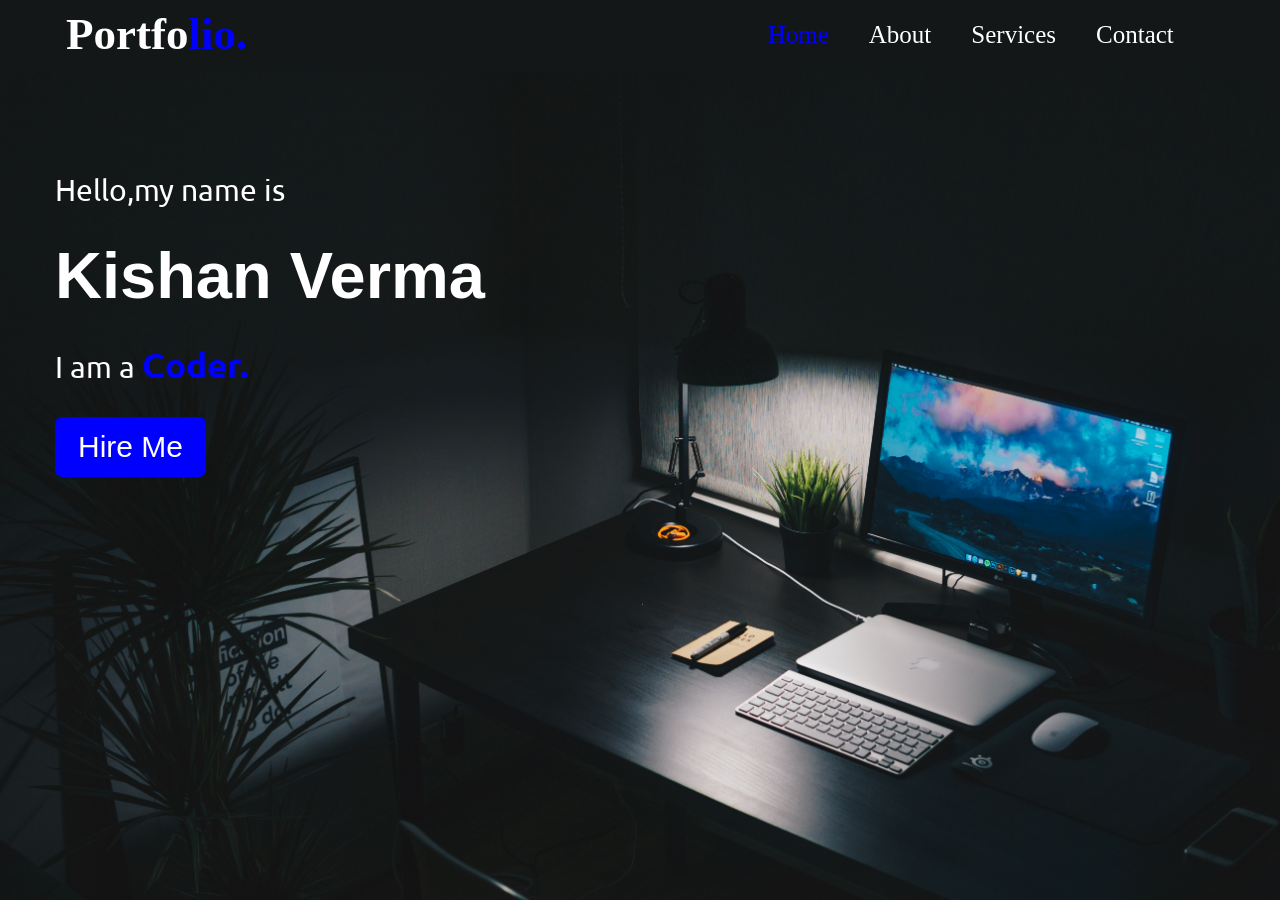
<file: my_portfolio_new/index.html>
<!DOCTYPE html>
<html lang="en">

<head>
    <meta charset="UTF-8">
    <meta http-equiv="X-UA-Compatible" content="IE=edge">
    <meta name="viewport" content="width=device-width, initial-scale=1.0">
    <title>My Portfolio</title>
    <link rel="stylesheet" href="./css/style.css">

</head>

<body>

    <div class="header">
        <nav class="navbar">
            <div class="logo">
                <h2>Portfo<span>lio.</span></h2>
            </div>
            <div class="navigation_menu">
                <ul>
                    <li><a href="index.html" id="home">Home</a></li>
                    <li><a href="about.html">About</a></li>
                    <li><a href="services.html">Services</a></li>
                    <li><a href="contact.html">Contact</a></li>
                </ul>
            </div>
        </nav>
    </div>

    <section class="home">
        <div class="home_content">
            <p>Hello,my name is</p>
            <h1>Kishan Verma</h1>
            <p>I am a <span>Coder.</span></p>
            <button type="submit">Hire Me</button>
        </div>

    </section>
</body>

</html>
</file>
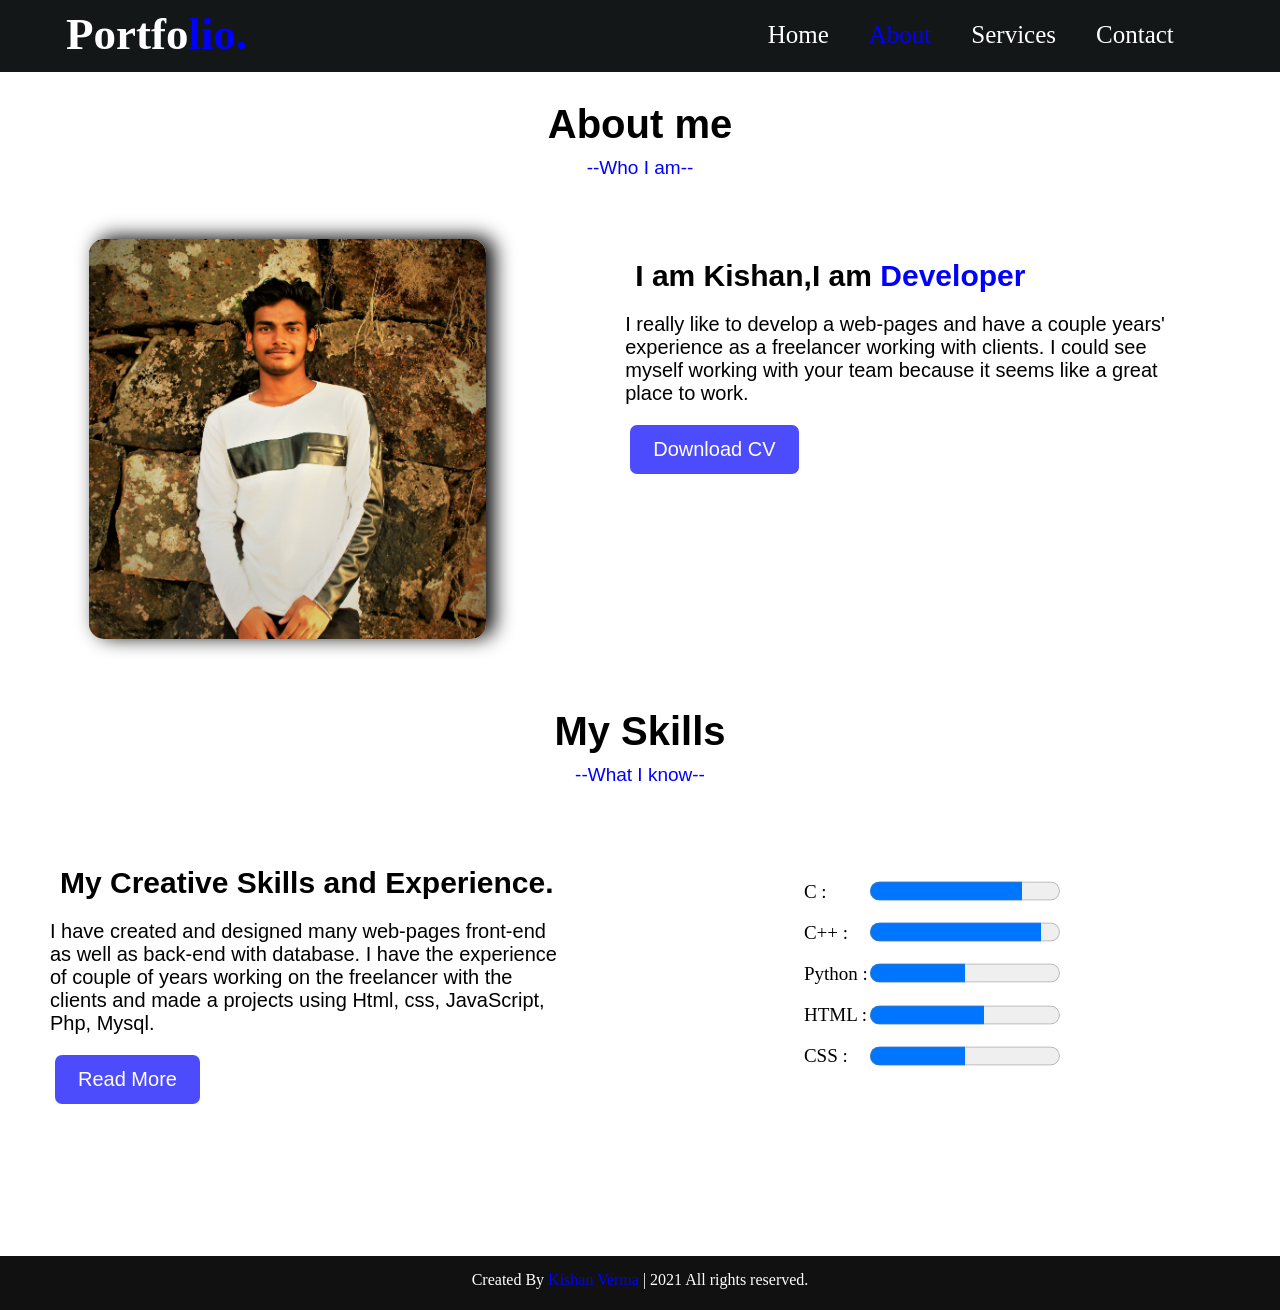
<file: my_portfolio_new/about.html>
<!DOCTYPE html>
<html lang="en">

<head>
    <meta charset="UTF-8">
    <meta http-equiv="X-UA-Compatible" content="IE=edge">
    <meta name="viewport" content="width=device-width, initial-scale=1.0">
    <title>My Portfolio</title>
    <link rel="stylesheet" href="./css/style.css">

</head>

<body>

    <div class="header">
        <nav class="navbar">
            <div class="logo">
                <h2>Portfo<span>lio.</span></h2>
            </div>
            <div class="navigation_menu">
                <ul>
                    <li><a href="index.html">Home</a></li>
                    <li><a href="about.html" id="home">About</a></li>
                    <li><a href="services.html">Services</a></li>
                    <li><a href="contact.html">Contact</a></li>
                </ul>
            </div>
        </nav>
    </div>

    <section class="about_section">


        <div class="about_me">

            <div class="about_heading">
                <h1 class="about_heading1">About me</h1>
                <p class="about_para_heading1">--Who I am--</p>
            </div>


            <div class="about_info">

                <div class="about_my_image">
                    <img src="IMG_6184.jpg" alt="photo">
                </div>

                <div class="about_info_myself" id="info_para2">

                    <h2 class="about_heading2">I am Kishan,I am <span>Developer</span></h2>

                    <p class="about_paragraph2">I really like to develop a web-pages and have a couple
                        years' experience
                        as a freelancer working with clients. I could see myself working with your team because it seems
                        like a great place to work.</p>

                    <button class="about_button">Download CV</button>
                </div>

            </div>
        </div>

        <div class="about_skill">

            <div class="about_heading">

                <h1 class="about_heading1">My Skills</h1>
                <p class="about_para_heading1">--What I know--</p>

            </div>

            <div class="about_skill_section">

                <div class="about_info_myself">

                    <h2 class="about_heading2">My Creative Skills and Experience.</h2>
                    <p class="about_paragraph2">I have created and designed many web-pages front-end as
                        well as back-end
                        with database. I have the experience of couple of years working on the freelancer with the
                        clients
                        and made a projects using Html, css, JavaScript, Php, Mysql.</p>

                    <button class="about_button">Read More</button>

                </div>


                <div class="progress_skill">
                    <table>
                        <tr>
                            <td>C :</td>
                            <td><progress class="progress_bar" value="80" max="100">80%</progress></td>
                        </tr>
                        <tr>
                            <td>C++ :</td>
                            <td><progress class="progress_bar" value="90" max="100">90%</progress></td>
                        </tr>
                        <tr>
                            <td>Python :</td>
                            <td><progress class="progress_bar" value="50" max="100">50%</progress></td>
                        </tr>
                        <tr>
                            <td>HTML :</td>
                            <td><progress class="progress_bar" value="60" max="100">60%</progress></td>
                        </tr>
                        <tr>
                            <td>CSS :</td>
                            <td><progress class="progress_bar" value="50" max="100">50%</progress></td>
                        </tr>
                    </table>
                </div>

            </div>
        </div>

    </section>


    <footer>
        <span>Created By <a href="#">Kishan Verma</a> | <span class="far fa-copyright"></span> 2021 All rights
            reserved.</span>
    </footer>

</body>

</html>
</file>
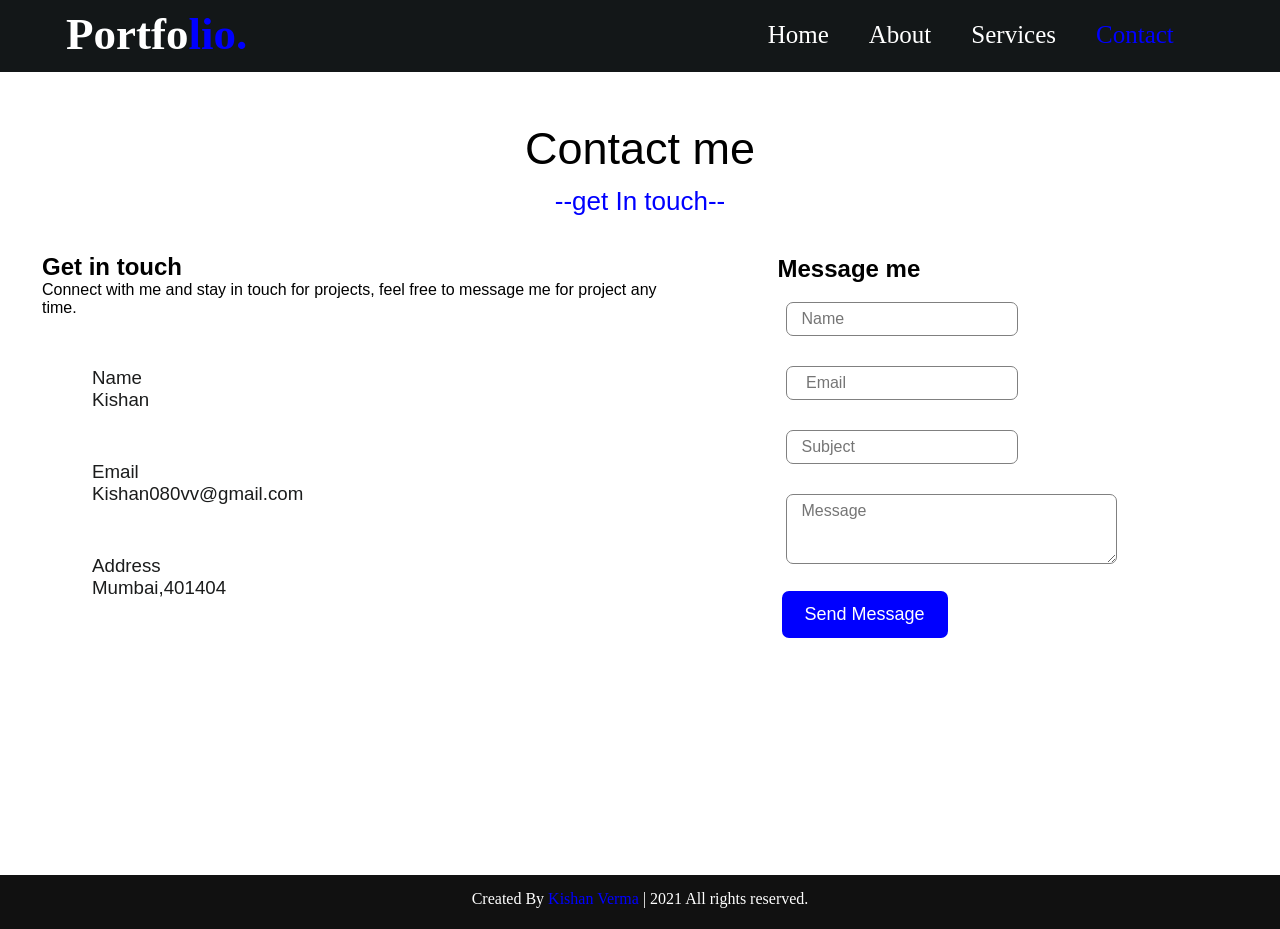
<file: my_portfolio_new/contact.html>
<!DOCTYPE html>
<html lang="en">

<head>
    <meta charset="UTF-8">
    <meta http-equiv="X-UA-Compatible" content="IE=edge">
    <meta name="viewport" content="width=device-width, initial-scale=1.0">
    <title>My Portfolio</title>
    <link rel="stylesheet" href="./css/style.css">
    <script src="javascipt/validation.js"></script>

</head>

<body>

    <div class="header">
        <nav class="navbar">
            <div class="logo">
                <h2>Portfo<span>lio.</span></h2>
            </div>
            <div class="navigation_menu">
                <ul>
                    <li><a href="index.html">Home</a></li>
                    <li><a href="about.html">About</a></li>
                    <li><a href="services.html">Services</a></li>
                    <li><a href="contact.html" id="home">Contact</a></li>
                </ul>
            </div>
        </nav>
    </div>

    <section class="contact_section">
        <div class="contact_heading">
            <h1>Contact me</h1>
            <p>--get In touch--</p>
        </div>

        <div class="contact_main">
            <div class="info_page">
                <h2>Get in touch</h2>
                <p>Connect with me and stay in touch for projects, feel free to message me for project any time.</p>

                <div class="info" id="info_name">
                    <h3>Name</h3>
                    <h3>Kishan</h3>
                </div>
                <div class="info" id="info_email">
                    <h3>Email</h3>
                    <h3>Kishan080vv@gmail.com</h3>
                </div>
                <div class="info" id="info_address">
                    <h3>Address</h3>
                    <h3>Mumbai,401404</h3>
                </div>

            </div>
            <div class="contact_form">
                <form action="mybase.php" name="myform" onsubmit="return validate()">
                    <h2>Message me</h2>


                    <div class="form-val">
                        <input type="text" placeholder="Name" id="fname" onblur="validate1()">
                        <span class="error_class" id="error1"></span>
                    </div>

                    <div class="form-val">
                        <input type="email" " placeholder=" Email" id="femail" onblur="validate2()">
                        <span class="error_class" id="error2"></span>
                    </div>

                    <div class="form-val">
                        <input type="text" placeholder="Subject" id="fsubject" onblur="validate3()">
                        <span class="error_class" id="error3"></span>
                    </div>

                    <div class="form-val">
                        <textarea id="textArea" onblur="validate4()" cols="30" rows="3"
                            placeholder="Message"></textarea><br>
                        <span class="error_class" id="error4"></span>
                    </div>

                    <button type="submit">Send Message</button>
            </div>
            </form>
        </div>
        </div>
    </section>
    <footer>
        <span>Created By <a href="#">Kishan Verma</a> | <span class="far fa-copyright"></span> 2021 All rights
            reserved.</span>
    </footer>

</body>

</html>
</file>
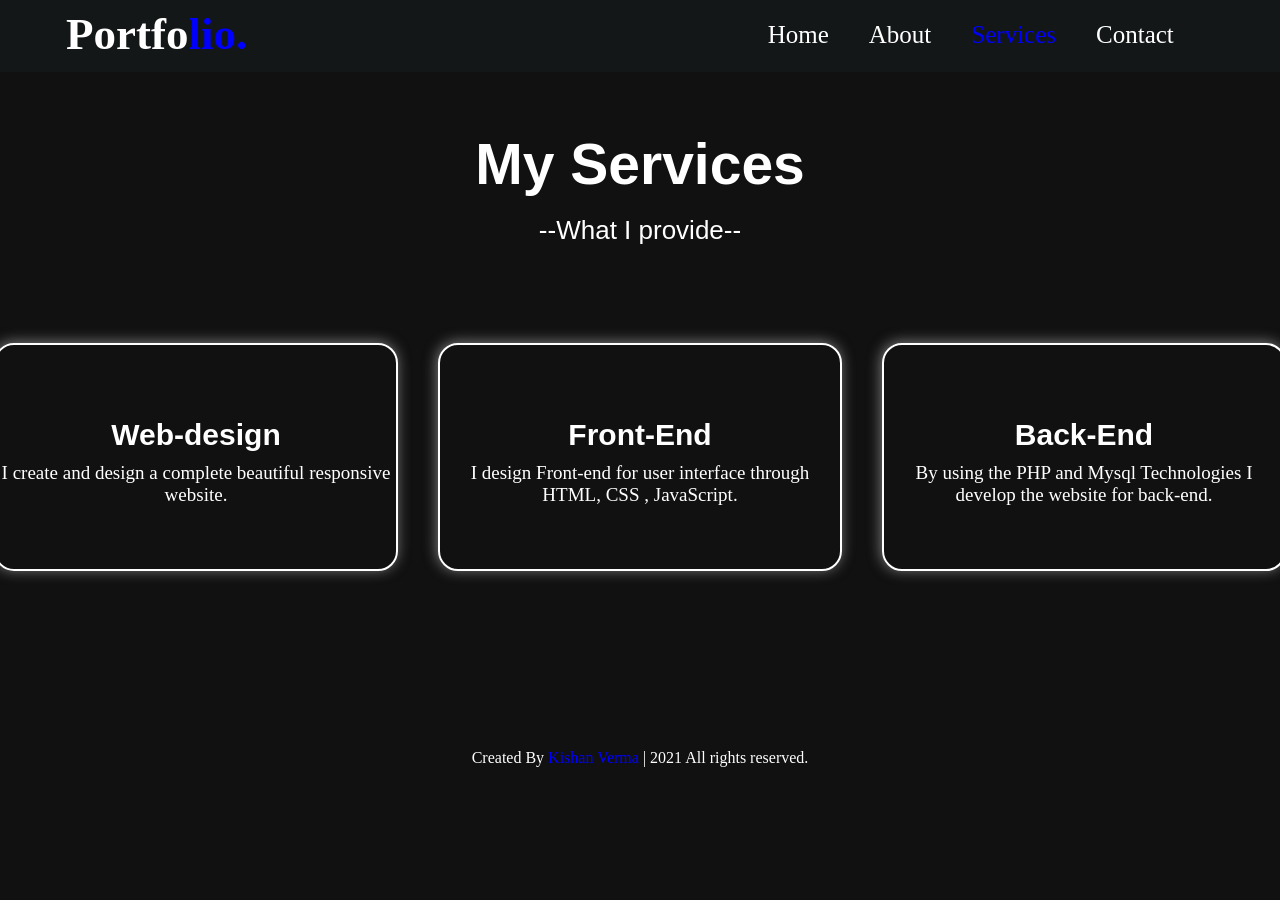
<file: my_portfolio_new/services.html>
<!DOCTYPE html>
<html lang="en">

<head>
    <meta charset="UTF-8">
    <meta http-equiv="X-UA-Compatible" content="IE=edge">
    <meta name="viewport" content="width=device-width, initial-scale=1.0">
    <title>My Portfolio</title>
    <link rel="stylesheet" href="./css/style.css">

</head>

<body id="service_body">

    <div class="header">
        <nav class="navbar">
            <div class="logo">
                <h2>Portfo<span>lio.</span></h2>
            </div>
            <div class="navigation_menu">
                <ul>
                    <li><a href="index.html">Home</a></li>
                    <li><a href="about.html">About</a></li>
                    <li><a href="services.html" id="home">Services</a></li>
                    <li><a href="contact.html">Contact</a></li>
                </ul>
            </div>
        </nav>
    </div>

    <section class="service_section">
        <div class="service_heading">
            <h1>My Services</h1>
            <p>--What I provide--</p>
        </div>
        <div class="service_provide">
            <div class="service_skill">
                <h1>Web-design</h1>
                <p>I create and design a complete beautiful responsive website.</p>
            </div>
            <div class="service_skill">
                <h1>Front-End</h1>
                <p>I design Front-end for user interface through HTML, CSS , JavaScript.</p>
            </div>
            <div class="service_skill">
                <h1>Back-End</h1>
                <p>By using the PHP and Mysql Technologies I develop the website for back-end.</p>
            </div>
        </div>
    </section>
    <footer>
        <span>Created By <a href="#">Kishan Verma</a> | <span class="far fa-copyright"></span> 2021 All rights
            reserved.</span>
    </footer>

</body>

</html>
</file>
<file: my_portfolio_new/css/style.css>
/* CSS reset */
@import url('https://fonts.googleapis.com/css2?family=Poppins:wght@400;500;600;700&family=Ubuntu:wght@400;500;700&display=swap');

*{
    margin: 0px;
    padding: 0px;
}

/* ////navigation styling ////*/

.header{
    background-color: #131718;
    box-sizing: border-box;
    height: 72px;
}

.navbar{
    /* border: 2px solid red; */
    display: flex;
    color: white;
    margin: 0px 6px;
    padding: 3px 0px;

}

.logo{
    width: 50%;
    /* border: 2px solid red; */
    font-weight: bold;
    font-size: 30px;
    font-family: 'Gill Sans', 'Gill Sans MT', Calibri, 'Trebuchet MS', sans-serifx;
    padding-left: 55px;

}
.logo h2{
    /* border: 1px solid white; */
    margin: 5px;
 
}
#home{
    color: blue;
}

.logo span{
    color: blue;
}

.navigation_menu{
    width: 50%;
    /* margin-left: 50px; */

    /* border: 2px solid red; */

}
.navigation_menu ul{
    display: flex;
    list-style: none;
    align-items: center;
    justify-content: center;
   
}
.navigation_menu li{
    box-sizing: border-box;
    /* border: 1px solid white; */
    padding: 18px 10px;
    margin: 0px 10px;
    font-size: 25px;
    font-family: 'Gill Sans', 'Gill Sans MT', Calibri, 'Trebuchet MS', sans-serifx;
    
}


.navigation_menu a{
    text-decoration: none;
    color: white;
}
.navigation_menu a:hover{
    color: blue;
}

/*////// home section styling /////*/
.home::before{
    content: "";
    background: url(../homeImg.jpg) no-repeat center center/cover;
    position: absolute;
    height: 100%;
    top: 0px;
    width: 100%;
    z-index: -1;
    
}

.home_content{
    color:white;
    margin-top: 100px;
    margin-left: 55px;
}
.home_content p{
    font-size: 30px;
    padding-bottom: 30px;
    font-family: -apple-system, BlinkMacSystemFont, 'Segoe UI', Roboto, Oxygen, Ubuntu, Cantarell, 'Open Sans', 'Helvetica Neue', sans-serif;
}
.home_content h1{
    font-size: 65px;
    font-family: Arial, Helvetica, sans-serif;
    padding-bottom: 30px;
}
.home_content span{
    color: blue;
    font-size: 35px;
    font-weight: 600;
}

.home_content button{

    font-size: 30px;
    background-color:blue;
    color: white;
    border: 3px solid blue;
    border-radius: 7px;
    padding: 10px 20px;
    cursor: pointer;
}
.home_content button:hover{
    background-color:transparent;
    color: blue;
    transition: all 0.4s ease;
}



/* /////////// SERVICE///////////// */
#service_body{
    background-color: #111111;
}

.service_section{
    display: flex;
    flex-direction: column;
    align-items: center;
    /* justify-content: center; */
    height: 662px;
    
}

.service_heading{
    
    height: 25vh;
    display: flex;
    flex-direction: column;
    justify-content: center;
    align-items: center;
    color: white;
    font-size: 38px;
    margin: 13px;
    font-family: Arial, Helvetica, sans-serif;

}
.service_heading p{
    font-size: 26px;
    margin: 18px;

}

.service_provide{
    display: flex;

}

.service_skill{
    color: white;
    display: flex;
    flex-direction: column;
    align-items: center;
    justify-content: center;
    border: 2px solid white;
    border-radius: 20px;
    margin: 20px;
    height: 14rem;
    width: 25rem;
    text-align: center;
    box-shadow: -1px -1px 14px #7e7d7d;
   
}
.service_skill:hover{
   background-color: rgb(48, 48, 248);
   box-shadow: -2px -2px 15px #e3e3e3;
   transform: scale(1.05);
   transition: all 0.5s ease;
}
.service_skill h1{
    font-size: 30px;
    margin: 10px;
    font-family: Helvetica, sans-serif;
}
.service_skill p{
    font-size: 19px;
}


/* //////contact us styling..///////// */
.contact_section{
    display: flex;
    flex-direction: column;
    

}
.contact_heading{
    /* border: 2px solid black; */
    margin: 5px 10px;
    text-align: center;
}

.contact_heading h1{
    font-size: 45px;
    font-family: Arial, Helvetica, sans-serif;
    margin-top: 35px;
    padding: 11px;
    font-weight: 500;
}
.contact_heading p{
    font-size: 26px;
    font-family: Arial, Helvetica, sans-serif;
    margin-bottom: 5px;
    color: blue;
}

.contact_main{
    display: flex;
    font-family: 'Lucida Sans', 'Lucida Sans Regular', 'Lucida Grande', 'Lucida Sans Unicode', Geneva, Verdana, sans-serif;
    height: 72vh;

}



.info{
    margin-top: 50px;
    margin-left: 50px;
    margin-bottom:20px ;
}
.info h3{
   font-weight: 300;
   color: #1b1c1c;
}

.info_page{
    /* border: 2px solid black; */
    margin: 21px 37px;
    width: 98vh;
    padding-top: 30px;
    padding: 5px;
}

.contact_form{
    /* border: 2px solid black; */
    margin: 23px 43px;
    padding: 5px;
    width: 69vh;
}
.form-val{
    margin: 8px 6px;
}

.error_class{
    font-size: 12px;
    color: red;
}

.contact_form input, textarea{
    padding: 7px 15px;
    margin: 11px 2px;
    border-radius: 7px;
    outline: none;
    border: 0.5px solid grey;
    font-size: 16px;
    font-family: 'Lucida Sans', 'Lucida Sans Regular', 'Lucida Grande', 'Lucida Sans Unicode', Geneva, Verdana, sans-serif;

}

.contact_form button{
    font-size: 18px;
    background-color: blue;
    color: white;
    border: 3px solid blue;
    border-radius: 7px;
    padding: 10px 20px;
    cursor: pointer;
    margin: 4px 4px;
}
.contact_form button:hover{
    background-color: transparent;
    transition: all 0.4s ease;
    color: blue;

}



/*////ABOUT ME Styling --///*/
.about_section{
    display: flex;
    flex-direction: column;
}

.about_me{
    display: flex;
    flex-direction: column;
}
/* about_me => heading */
.about_heading{
    text-align: center;
    margin: 20px;
}
.about_heading1{
    font-size: 40px;
    font-family: Helvetica, sans-serif;
    font-weight: 550;
    padding: 10px;
}
.about_para_heading1{
    font-size: 19px;
    font-family: Helvetica, sans-serif;
    color: blue;
}

.about_heading2 {
    font-size: 30px;
    font-family: Helvetica, sans-serif;
    font-weight: 550;
    padding: 10px;
  
}
.about_heading2 span{
    color: blue;
  
}

/* //upper div */
.about_info{
    display: flex;
    justify-content: center;
}
.about_my_image{
    display: flex;
    width: 500px;
    /* border: 2px solid black; */
    justify-content: center;
    margin: 40px;
  
}

.about_my_image img{
    height: 400px;
   border-radius: 15px;
   box-shadow: 8px -2px 20px black;
}

.about_info_myself{
    width: 550px;
    /* border: 2px solid black; */
    margin: 40px;
    margin-right: 196px;
    padding: 10px;
}

#info_para2{
    margin-right: 100px;
}



.about_paragraph2{
    font-size: 20px;
    font-family: Arial, Helvetica, sans-serif;
    margin-top: 10px;
}

.about_skill{
    display: flex;
    flex-direction: column;
    
}

.about_skill_section{
    display: flex;
    justify-content: center;
    height: 450px;
}

.progress_skill{
    margin: 31px;
    width: 391px;
    padding-top: 33px;
    margin-right: 112px;
    font-size: 19px;
}

.progress_bar{
    padding: 19px;
}

.about_button{
    font-size: 20px;
    background-color:  rgb(76, 76, 252);
    color: white;
    border: 3px solid  rgb(76, 76, 252);
    border-radius: 7px;
    padding: 10px 20px;
    cursor: pointer;
    margin: 20px 5px;
}

.about_button:hover{
    background-color: transparent;
    transition: all 0.4s ease;
    color:  blue;
}

/* footer styling */

footer{
    background: #111;
    padding: 15px 0px;
    color: #fff;
    text-align: center;
    height: 1.5rem;
}
footer span a{
    color: blue;
    text-decoration: none;
}
footer span a:hover{
    text-decoration: underline;
}
</file>
